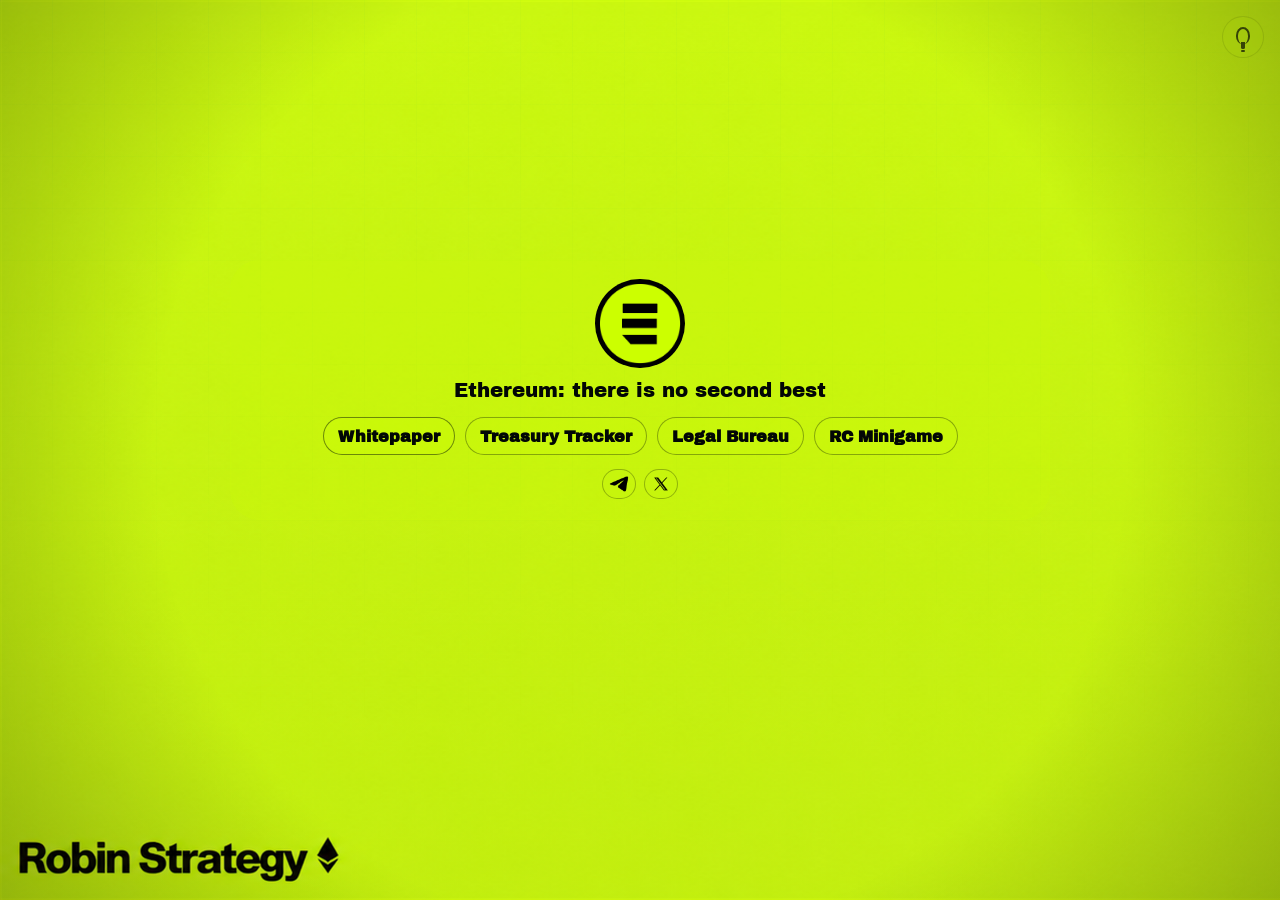
<file: index.html>
<!DOCTYPE html>
<html lang="en">
<head>
  <meta charset="UTF-8">
  <meta name="viewport" content="width=device-width, initial-scale=1.0">
  <title>Robin Strategy</title>
  <link rel="preconnect" href="https://fonts.googleapis.com">
  <link rel="preconnect" href="https://fonts.gstatic.com" crossorigin>
  <link href="https://fonts.googleapis.com/css2?family=Archivo+Black&family=Cinzel:wght@600;700;800&family=Inter:wght@400;500;600;700;800;900&display=swap" rel="stylesheet">
  <link rel="stylesheet" href="assets/styles.css?v=20260823-robin-strategy-wordmark">
</head>
<body class="scene-page city-scene">
  <div class="scene-illustration"></div>
  <div class="shell">
    <header>
      <div class="hero-wrap">
        <div class="hero-copy">
          <div class="hero-title-row">
            <img class="hero-logo" src="assets/strategy-bubble-logo-neon.png?v=20260813-center-e-logo" alt="" aria-hidden="true">
          </div>
          <p class="hero-subtitle">Ethereum: there is no second best</p>
          <div class="button-row">
            <a class="button button-primary" href="pages/whitepaper.html">Whitepaper</a>
            <a class="button" href="pages/treasury.html">Treasury Tracker</a>
            <a class="button" href="pages/legal.html">Legal Bureau</a>
            <a class="button" href="pages/robin-fight.html">RC Minigame</a>
          </div>
          <div class="social-row" aria-label="Social links">
            <a class="social-button" href="https://t.me/+gXrAQ1jg_IIzNjE5" target="_blank" rel="noopener noreferrer" aria-label="Telegram">
              <img class="social-icon social-icon-plane" src="assets/social-telegram.png?v=20260813-telegram-solid" alt="" aria-hidden="true">
            </a>
            <a class="social-button" href="https://x.com/RobinStrategies" target="_blank" rel="noopener noreferrer" aria-label="Twitter">
              <img class="social-icon social-icon-x" src="assets/social-x.png?v=20260813-x-thick-stroke" alt="" aria-hidden="true">
            </a>
          </div>
        </div>
      </div>
    </header>
  </div>
  <script src="assets/dimmer.js?v=20260813-dimmer-toggle"></script>
</body>
</html>
</file>
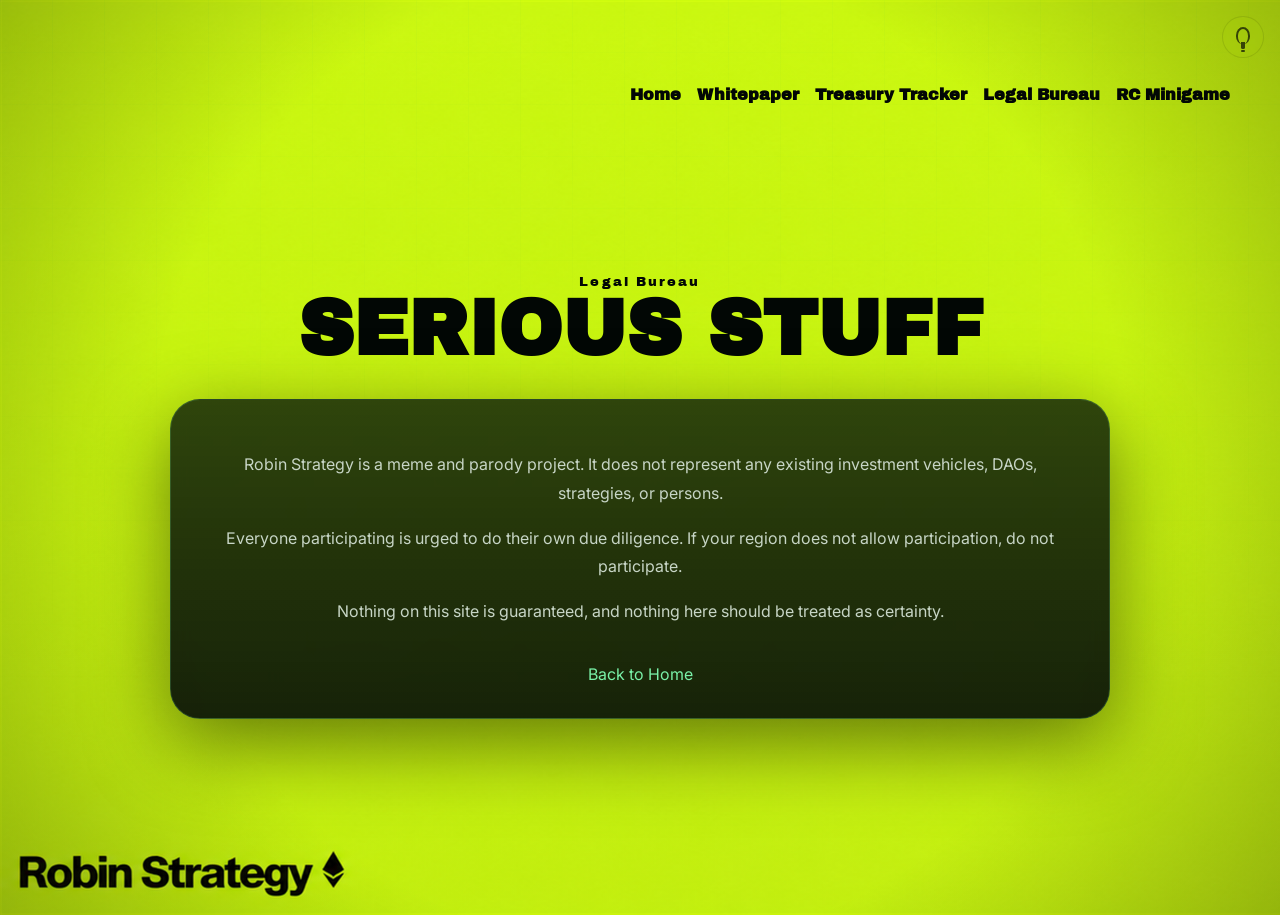
<file: pages/legal.html>
<!DOCTYPE html>
<html lang="en">
<head>
  <meta charset="UTF-8">
  <meta name="viewport" content="width=device-width, initial-scale=1.0">
  <title>Legal Bureau | Robin Strategy</title>
  <link rel="preconnect" href="https://fonts.googleapis.com">
  <link rel="preconnect" href="https://fonts.gstatic.com" crossorigin>
  <link href="https://fonts.googleapis.com/css2?family=Archivo+Black&family=Cinzel:wght@600;700;800&family=Inter:wght@400;500;600;700;800;900&display=swap" rel="stylesheet">
  <link rel="stylesheet" href="../assets/styles.css?v=20260823-robin-strategy-wordmark">
</head>
<body class="scene-page bureau-scene">
  <div class="scene-illustration"></div>
  <div class="shell">
    <nav class="topbar">
      <div class="nav-links">
        <a href="../index.html">Home</a>
        <a href="whitepaper.html">Whitepaper</a>
        <a href="treasury.html">Treasury Tracker</a>
        <a href="legal.html">Legal Bureau</a>
        <a href="robin-fight.html">RC Minigame</a>
      </div>
    </nav>
    <main class="page-wrap">
      <section class="page-hero">
        <p class="eyebrow">Legal Bureau</p>
        <h1>Serious Stuff</h1>
      </section>
      <section class="content-card">
        <p>
          Robin Strategy is a meme and parody project. It does not represent any existing investment
          vehicles, DAOs, strategies, or persons.
        </p>
        <p>
          Everyone participating is urged to do their own due diligence. If your region does not allow
          participation, do not participate.
        </p>
        <p>
          Nothing on this site is guaranteed, and nothing here should be treated as certainty.
        </p>
        <a class="back-link" href="../index.html">Back to Home</a>
      </section>
    </main>
  </div>
  <script src="../assets/dimmer.js?v=20260813-dimmer-toggle"></script>
</body>
</html>
</file>
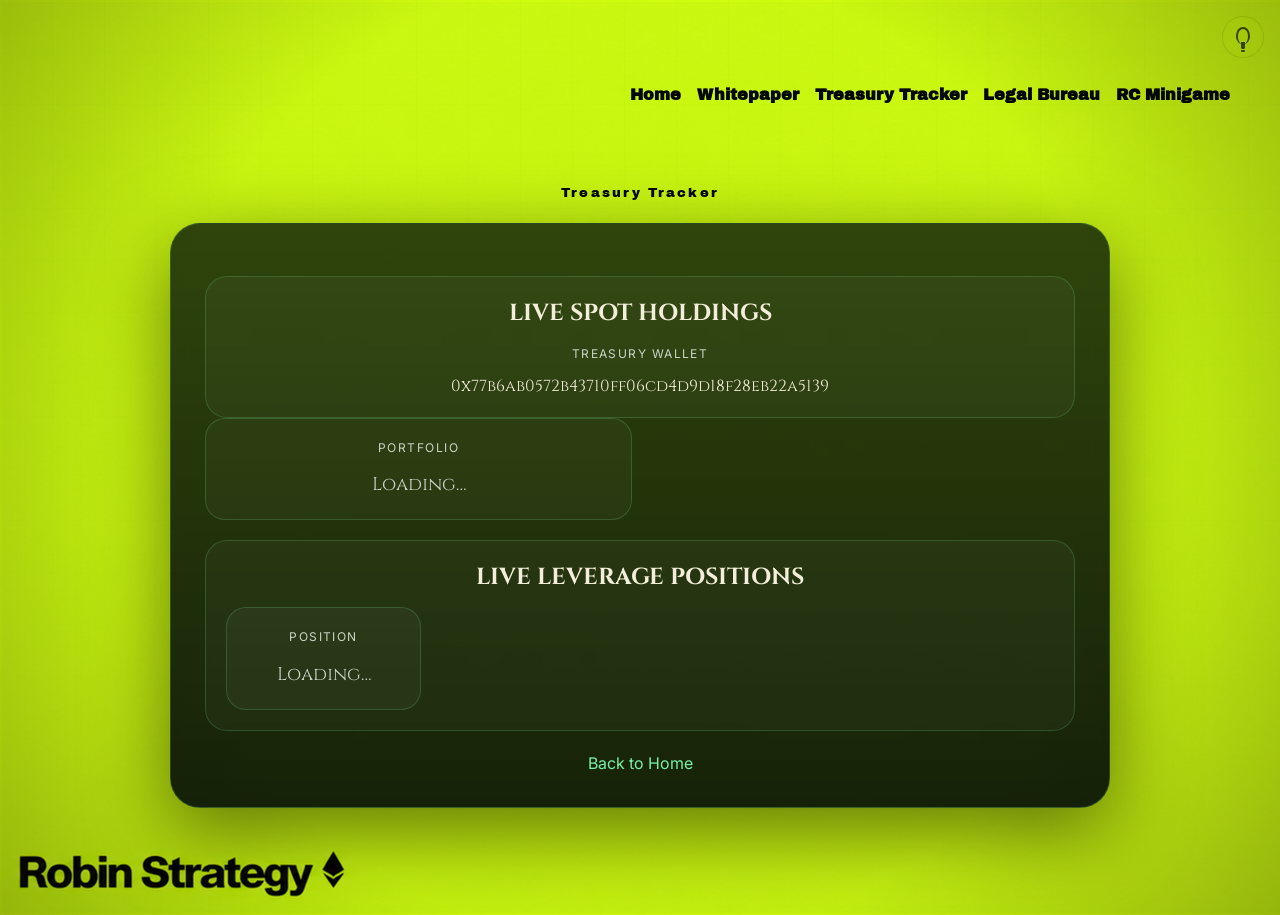
<file: pages/treasury.html>
<!DOCTYPE html>
<html lang="en">
<head>
  <meta charset="UTF-8">
  <meta name="viewport" content="width=device-width, initial-scale=1.0">
  <title>Treasury Tracker | Robin Strategy</title>
  <link rel="preconnect" href="https://fonts.googleapis.com">
  <link rel="preconnect" href="https://fonts.gstatic.com" crossorigin>
  <link href="https://fonts.googleapis.com/css2?family=Archivo+Black&family=Cinzel:wght@600;700;800&family=Inter:wght@400;500;600;700;800;900&display=swap" rel="stylesheet">
  <link rel="stylesheet" href="../assets/styles.css?v=20260823-robin-strategy-wordmark">
</head>
<body class="scene-page tracker-scene">
  <div class="scene-illustration"></div>
  <div class="shell">
    <nav class="topbar">
      <div class="nav-links">
        <a href="../index.html">Home</a>
        <a href="whitepaper.html">Whitepaper</a>
        <a href="treasury.html">Treasury Tracker</a>
        <a href="legal.html">Legal Bureau</a>
        <a href="robin-fight.html">RC Minigame</a>
      </div>
    </nav>
    <main class="page-wrap">
      <section class="page-hero">
        <p class="eyebrow">Treasury Tracker</p>
      </section>
      <section class="content-card">
        <div class="tracker-note">
          <h2>LIVE SPOT HOLDINGS</h2>
          <p class="tracker-label">Treasury Wallet</p>
          <a class="treasury-address" href="https://robinhoodchain.blockscout.com/address/0x77b6ab0572b43710ff06cd4d9d18f28eb22a5139" target="_blank" rel="noopener noreferrer">0x77b6ab0572b43710ff06cd4d9d18f28eb22a5139</a>
        </div>
        <div class="tracker-grid treasury-holdings" id="treasury-holdings" aria-live="polite">
          <div class="tracker-box">
            <p class="tracker-label">Portfolio</p>
            <p class="tracker-value">Loading…</p>
          </div>
        </div>
        <div class="tracker-note hyperliquid-note">
          <h2>LIVE LEVERAGE POSITIONS</h2>
          <div class="tracker-grid hyperliquid-grid" id="hyperliquid-positions" aria-live="polite">
            <div class="tracker-box">
              <p class="tracker-label">Position</p>
              <p class="tracker-value">Loading…</p>
            </div>
          </div>
        </div>
        <a class="back-link" href="../index.html">Back to Home</a>
      </section>
    </main>
  </div>
  <script src="../assets/treasury.js?v=20260823-trusted-portfolio"></script>
  <script src="../assets/dimmer.js?v=20260813-dimmer-toggle"></script>
</body>
</html>
</file>
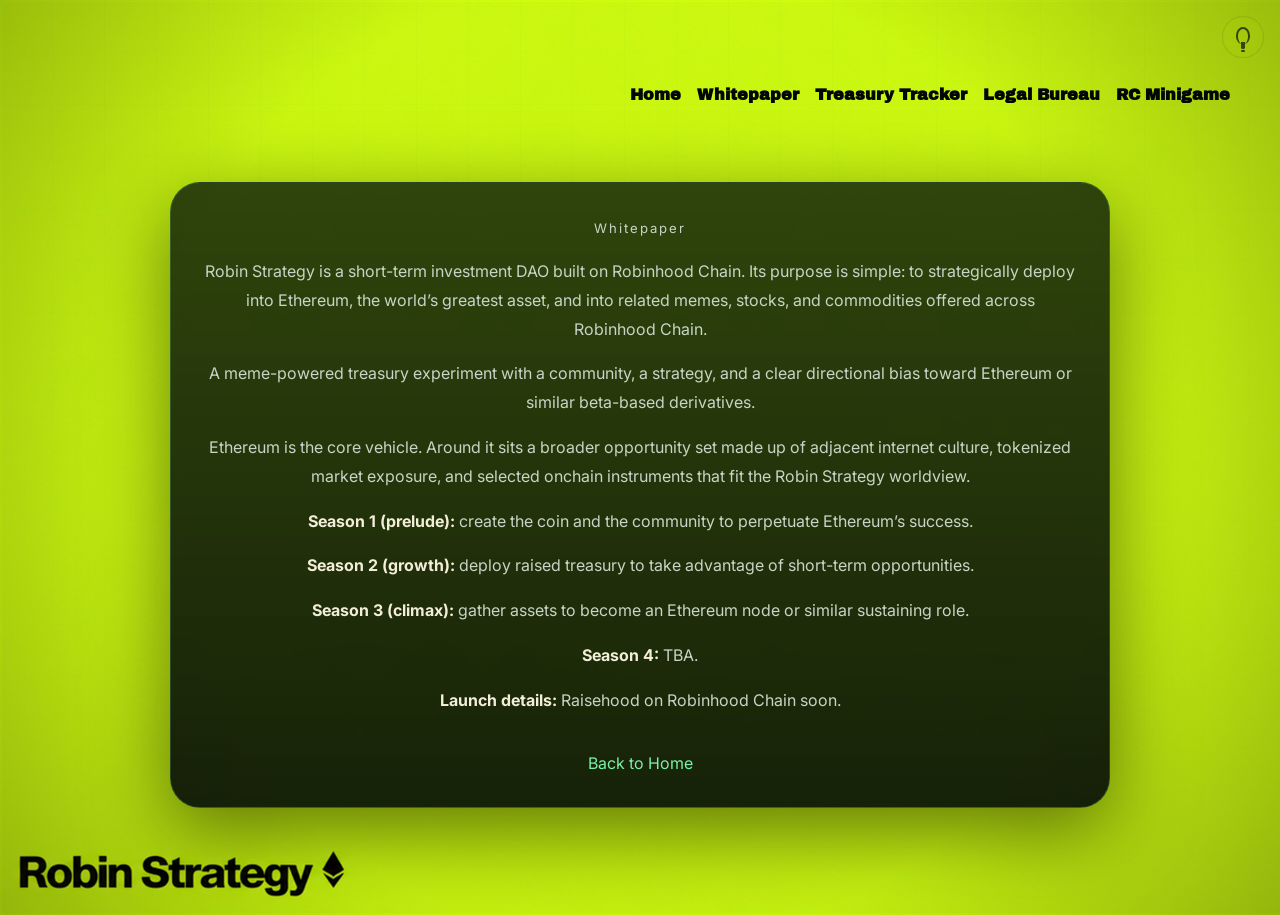
<file: pages/whitepaper.html>
<!DOCTYPE html>
<html lang="en">
<head>
  <meta charset="UTF-8">
  <meta name="viewport" content="width=device-width, initial-scale=1.0">
  <title>Whitepaper | Robin Strategy</title>
  <link rel="preconnect" href="https://fonts.googleapis.com">
  <link rel="preconnect" href="https://fonts.gstatic.com" crossorigin>
  <link href="https://fonts.googleapis.com/css2?family=Archivo+Black&family=Cinzel:wght@600;700;800&family=Inter:wght@400;500;600;700;800;900&display=swap" rel="stylesheet">
  <link rel="stylesheet" href="../assets/styles.css?v=20260823-robin-strategy-wordmark">
</head>
<body class="scene-page manor-scene">
  <div class="scene-illustration"></div>
  <div class="shell">
    <nav class="topbar">
      <div class="nav-links">
        <a href="../index.html">Home</a>
        <a href="whitepaper.html">Whitepaper</a>
        <a href="treasury.html">Treasury Tracker</a>
        <a href="legal.html">Legal Bureau</a>
        <a href="robin-fight.html">RC Minigame</a>
      </div>
    </nav>
    <main class="page-wrap">
      <section class="content-card">
        <p class="eyebrow">Whitepaper</p>
        <p>
          Robin Strategy is a short-term investment DAO built on Robinhood Chain. Its purpose is simple:
          to strategically deploy into Ethereum, the world&rsquo;s greatest asset, and into related memes,
          stocks, and commodities offered across Robinhood Chain.
        </p>
        <p>
          A meme-powered treasury experiment with a community, a strategy, and a clear directional bias toward
          Ethereum or similar beta-based derivatives.
        </p>
        <p>
          Ethereum is the core vehicle. Around it sits a broader opportunity set made up of adjacent internet culture,
          tokenized market exposure, and selected onchain instruments that fit the Robin Strategy worldview.
        </p>
        <p>
          <strong>Season 1 (prelude):</strong> create the coin and the community to perpetuate Ethereum&rsquo;s success.
        </p>
        <p>
          <strong>Season 2 (growth):</strong> deploy raised treasury to take advantage of short-term opportunities.
        </p>
        <p>
          <strong>Season 3 (climax):</strong> gather assets to become an Ethereum node or similar sustaining role.
        </p>
        <p>
          <strong>Season 4:</strong> TBA.
        </p>
        <p><strong>Launch details:</strong> Raisehood on Robinhood Chain soon.</p>
        <a class="back-link" href="../index.html">Back to Home</a>
      </section>
    </main>
  </div>
  <script src="../assets/dimmer.js?v=20260813-dimmer-toggle"></script>
</body>
</html>
</file>
<file: assets/styles.css>
:root {
  --bg: #020705;
  --bg-deep: #04361d;
  --green: #ccff00;
  --green-bright: #ccff00;
  --green-glow: #79f1a8;
  --ivory: #f3eed9;
  --muted: #c7d5c6;
  --panel: rgba(4, 19, 11, 0.78);
  --panel-strong: rgba(3, 11, 8, 0.9);
  --line: rgba(121, 241, 168, 0.18);
  --shadow: rgba(0, 0, 0, 0.5);
}

* {
  box-sizing: border-box;
}

html {
  scroll-behavior: smooth;
}

body {
  margin: 0;
  background: linear-gradient(180deg, #031008 0%, #020705 100%);
  color: var(--ivory);
  font-family: "Archivo Black", "Inter", "Arial Black", sans-serif;
}

a {
  color: inherit;
  text-decoration: none;
}

.scene-page {
  min-height: 100vh;
  min-height: 100dvh;
  position: relative;
  isolation: isolate;
  overflow-x: hidden;
  overflow-y: auto;
  background:
    radial-gradient(circle at top, rgba(48, 181, 102, 0.2), transparent 30%),
    linear-gradient(180deg, rgba(4, 19, 11, 0.94), rgba(2, 7, 5, 1));
}

.scene-page::before,
.scene-page::after {
  content: "";
  position: absolute;
  inset: 0;
  z-index: 0;
  pointer-events: none;
}

.scene-page::before {
  background:
    linear-gradient(90deg, rgba(48, 181, 102, 0.05) 1px, transparent 1px),
    linear-gradient(rgba(48, 181, 102, 0.04) 1px, transparent 1px);
  background-size: 52px 52px;
  mask-image: linear-gradient(180deg, rgba(0, 0, 0, 0.55), transparent 85%);
}

.scene-page::after {
  background: radial-gradient(circle at center, transparent 62%, rgba(0, 0, 0, 0.24) 100%);
}

.site-dimmer-overlay {
  position: fixed;
  inset: 0;
  z-index: 1;
  pointer-events: none;
  opacity: 0;
  background:
    radial-gradient(circle at top right, rgba(0, 0, 0, 0.14), rgba(0, 0, 0, 0.3) 34%, rgba(0, 0, 0, 0.2) 100%),
    linear-gradient(180deg, rgba(0, 0, 0, 0.1), rgba(0, 0, 0, 0.18));
  transition: opacity 180ms ease;
}

.site-dimmed .site-dimmer-overlay {
  opacity: 1;
}

.site-dimmer-toggle {
  position: fixed;
  top: max(16px, env(safe-area-inset-top));
  right: max(16px, env(safe-area-inset-right));
  z-index: 5;
  border: 1px solid rgba(2, 14, 7, 0.16);
  border-radius: 50%;
  background: rgba(204, 255, 0, 0.08);
  color: #020705;
  width: 42px;
  height: 42px;
  padding: 0;
  font: inherit;
  line-height: 1;
  cursor: pointer;
  box-shadow: none;
  backdrop-filter: blur(2px);
  transition: transform 160ms ease, background 160ms ease, border-color 160ms ease, opacity 160ms ease;
}

.site-dimmer-toggle:hover {
  transform: translateY(-1px);
  background: rgba(204, 255, 0, 0.18);
  border-color: rgba(2, 14, 7, 0.28);
}

.site-dimmer-toggle[aria-pressed="false"] {
  opacity: 0.68;
}

.site-dimmer-toggle[aria-pressed="true"] {
  background: rgba(2, 7, 5, 0.12);
  border-color: rgba(2, 14, 7, 0.24);
  opacity: 0.9;
}

.dimmer-bulb {
  position: relative;
  display: inline-block;
  width: 14px;
  height: 17px;
  border: 2px solid currentColor;
  border-bottom: 0;
  border-radius: 50% 50% 44% 44%;
  color: #020705;
}

.dimmer-bulb::before {
  content: "";
  position: absolute;
  left: 3px;
  right: 3px;
  bottom: -5px;
  height: 5px;
  border: 2px solid currentColor;
  border-top: 0;
  border-radius: 0 0 4px 4px;
}

.dimmer-bulb::after {
  content: "";
  position: absolute;
  left: 3px;
  right: 3px;
  bottom: -8px;
  height: 2px;
  border-radius: 999px;
  background: currentColor;
}

.city-scene,
.manor-scene,
.tracker-scene,
.bureau-scene {
  background:
    linear-gradient(180deg, rgba(204, 255, 0, 0.02) 0%, rgba(1, 7, 4, 0.04) 100%),
    url("strategy-header-robin-strategy-3k.png?v=20260823-robin-strategy-wordmark-3k") left bottom / cover no-repeat,
    #ccff00;
}

.city-scene .scene-illustration,
.manor-scene .scene-illustration,
.tracker-scene .scene-illustration,
.bureau-scene .scene-illustration {
  display: none;
}

.scene-illustration {
  position: absolute;
  inset: 0;
  overflow: hidden;
  pointer-events: none;
}

.scene-illustration::before,
.scene-illustration::after {
  content: "";
  position: absolute;
}

.city-scene .hero-copy {
  background: rgba(204, 255, 0, 0.18);
  border-color: rgba(204, 255, 0, 0.08);
  box-shadow: none;
  backdrop-filter: none;
}

.city-scene .scene-illustration::before {
  inset: 0;
  background:
    repeating-linear-gradient(90deg, transparent 0 44px, rgba(121, 241, 168, 0.08) 45px, transparent 47px),
    repeating-linear-gradient(180deg, transparent 0 88px, rgba(121, 241, 168, 0.035) 89px, transparent 92px);
  opacity: 0.34;
  filter: blur(0.3px);
  animation: matrix-code-fall 9s linear infinite;
  clip-path: none;
}

.city-scene .scene-illustration::after {
  inset: 0;
  background:
    radial-gradient(circle at 69% 25%, rgba(121, 241, 168, 0.18), transparent 8%),
    radial-gradient(circle at 82% 22%, rgba(121, 241, 168, 0.12), transparent 11%),
    linear-gradient(180deg, transparent, rgba(2, 7, 5, 0.52));
  animation: skyline-glow 5.5s ease-in-out infinite;
}

.manor-scene .scene-illustration::before {
  left: 14%;
  right: 14%;
  bottom: 10%;
  height: 55%;
  background:
    linear-gradient(180deg, rgba(121, 241, 168, 0.12), rgba(0, 0, 0, 0.9)),
    linear-gradient(90deg, transparent 0 18%, rgba(121, 241, 168, 0.15) 18% 19%, transparent 19% 31%, rgba(121, 241, 168, 0.12) 31% 32%, transparent 32% 50%, rgba(121, 241, 168, 0.14) 50% 51%, transparent 51% 68%, rgba(121, 241, 168, 0.12) 68% 69%, transparent 69% 82%, rgba(121, 241, 168, 0.15) 82% 83%, transparent 83% 100%);
  clip-path: polygon(0 100%, 0 63%, 10% 54%, 18% 54%, 22% 44%, 32% 44%, 38% 22%, 50% 6%, 62% 22%, 68% 44%, 78% 44%, 82% 54%, 90% 54%, 100% 63%, 100% 100%);
}

.tracker-scene .scene-illustration::before {
  left: 7%;
  right: 7%;
  top: 20%;
  bottom: 14%;
  border: 1px solid rgba(121, 241, 168, 0.1);
  border-radius: 28px;
  background:
    linear-gradient(90deg, rgba(121, 241, 168, 0.05) 1px, transparent 1px),
    linear-gradient(rgba(121, 241, 168, 0.05) 1px, transparent 1px),
    linear-gradient(180deg, rgba(7, 26, 17, 0.6), rgba(2, 7, 5, 0.1));
  background-size: 36px 36px, 36px 36px, auto;
  box-shadow: inset 0 0 90px rgba(121, 241, 168, 0.04);
}

.tracker-scene .scene-illustration::after {
  left: 10%;
  right: 10%;
  top: 44%;
  height: 18%;
  background:
    linear-gradient(90deg,
      rgba(121, 241, 168, 0.12) 0%,
      rgba(121, 241, 168, 0.35) 8%,
      rgba(121, 241, 168, 0.08) 17%,
      rgba(121, 241, 168, 0.42) 29%,
      rgba(121, 241, 168, 0.16) 39%,
      rgba(121, 241, 168, 0.55) 48%,
      rgba(121, 241, 168, 0.22) 58%,
      rgba(121, 241, 168, 0.34) 68%,
      rgba(121, 241, 168, 0.14) 79%,
      rgba(121, 241, 168, 0.48) 90%,
      rgba(121, 241, 168, 0.08) 100%);
  clip-path: polygon(0 88%, 8% 72%, 14% 76%, 23% 41%, 31% 60%, 39% 34%, 48% 40%, 58% 14%, 68% 26%, 78% 11%, 87% 21%, 100% 0, 100% 100%, 0 100%);
  filter: drop-shadow(0 0 16px rgba(121, 241, 168, 0.25));
}

.bureau-scene .scene-illustration::before {
  left: 12%;
  right: 12%;
  bottom: 10%;
  height: 48%;
  background:
    linear-gradient(180deg, rgba(121, 241, 168, 0.08), rgba(0, 0, 0, 0.82)),
    linear-gradient(90deg, transparent 0 12%, rgba(121, 241, 168, 0.12) 12% 12.4%, transparent 12.4% 36%, rgba(121, 241, 168, 0.13) 36% 36.4%, transparent 36.4% 64%, rgba(121, 241, 168, 0.11) 64% 64.4%, transparent 64.4% 88%, rgba(121, 241, 168, 0.12) 88% 88.4%, transparent 88.4% 100%);
  clip-path: polygon(0 100%, 0 38%, 18% 38%, 18% 0, 82% 0, 82% 38%, 100% 38%, 100% 100%);
}

.bureau-scene .scene-illustration::after {
  left: 20%;
  right: 20%;
  top: 24%;
  height: 20%;
  border: 1px solid rgba(121, 241, 168, 0.12);
  border-radius: 22px;
  background:
    radial-gradient(circle at 24% 40%, rgba(121, 241, 168, 0.16), transparent 10%),
    radial-gradient(circle at 57% 55%, rgba(121, 241, 168, 0.14), transparent 11%),
    radial-gradient(circle at 78% 25%, rgba(121, 241, 168, 0.18), transparent 9%),
    linear-gradient(180deg, rgba(5, 18, 12, 0.85), rgba(2, 7, 5, 0.25));
}

.shell {
  position: relative;
  z-index: 2;
  min-height: 100vh;
  min-height: 100dvh;
  display: flex;
  flex-direction: column;
}

.topbar {
  width: min(1180px, calc(100% - 32px));
  margin: 0 auto;
  padding: 24px 0 0;
  display: flex;
  justify-content: space-between;
  align-items: center;
  gap: 16px;
  flex-wrap: wrap;
}

.manor-scene .topbar,
.tracker-scene .topbar,
.bureau-scene .topbar {
  padding-top: 86px;
  justify-content: flex-end;
}

.home-topbar-hidden {
  visibility: hidden;
  height: 0;
  padding: 0;
  overflow: hidden;
}

.brand {
  font-family: "Archivo Black", "Inter", "Arial Black", sans-serif;
  font-weight: 400;
  letter-spacing: 0.1em;
  text-transform: none;
}

.home-brand-hidden {
  opacity: 0;
  pointer-events: none;
}

.nav-links {
  display: flex;
  gap: 16px;
  flex-wrap: wrap;
  color: #020705;
  font-weight: 800;
}

.nav-links a {
  transition: color 160ms ease, transform 160ms ease;
}

.nav-links a:hover {
  color: #020705;
  transform: translateY(-1px);
}

.hero-wrap,
.page-wrap {
  width: min(1180px, calc(100% - 32px));
  margin: 0 auto;
}

.hero-wrap {
  width: 100%;
  min-height: calc(100vh - 88px);
  min-height: calc(100dvh - 88px);
  display: flex;
  align-items: center;
  justify-content: center;
  padding: 32px 0 64px;
}

.hero-copy {
  width: min(820px, calc(100vw - 88px));
  max-width: 100%;
  padding: 18px 30px 20px;
  border: 1px solid var(--line);
  border-radius: 30px;
  background: linear-gradient(180deg, rgba(4, 19, 11, 0.54), rgba(3, 11, 8, 0.66));
  box-shadow: 0 24px 80px var(--shadow);
  backdrop-filter: blur(8px);
  animation: fade-up 900ms ease;
  text-align: center;
}

.eyebrow {
  margin: 0 0 10px;
  color: var(--green-glow);
  text-transform: none;
  letter-spacing: 0.16em;
  font-size: 0.82rem;
}

h1,
h2,
h3 {
  margin-top: 0;
  font-family: "Archivo Black", "Inter", "Arial Black", sans-serif;
}

.hero-title {
  margin: 0;
  font-family: "Archivo Black", "Inter", "Arial Black", sans-serif;
  font-weight: 400;
  font-size: clamp(2.65rem, 4.65vw, 3.5rem);
  line-height: 0.92;
  text-transform: none;
  letter-spacing: -0.055em;
  color: #020705;
  max-width: 100%;
  margin-inline: auto;
  overflow-wrap: normal;
  white-space: normal;
  min-width: 0;
}

.hero-title-row {
  display: flex;
  align-items: center;
  justify-content: center;
  gap: 4px;
  margin-bottom: 12px;
}

.hero-logo {
  width: clamp(82px, 7vw, 116px);
  height: clamp(82px, 7vw, 116px);
  border-radius: 50%;
  object-fit: cover;
  flex: 0 0 auto;
}

.hero-subtitle {
  margin: 0 0 12px;
  font-family: "Archivo Black", "Inter", "Arial Black", sans-serif;
  font-size: clamp(1.05rem, 1.55vw, 1.35rem);
  color: #020705;
  font-weight: 400;
}

.hero-support {
  margin: 0;
  max-width: 860px;
  color: var(--muted);
  font-size: 1rem;
  line-height: 1.75;
  margin-inline: auto;
}

.button-row {
  display: flex;
  max-width: 100%;
  gap: 10px;
  flex-wrap: wrap;
  margin-top: 16px;
  justify-content: center;
}

.button {
  display: inline-flex;
  align-items: center;
  justify-content: center;
  min-height: 38px;
  padding: 0 14px;
  border-radius: 999px;
  border: 1px solid rgba(2, 14, 7, 0.34);
  background: rgba(204, 255, 0, 0.16);
  color: #020705;
  font-weight: 800;
  text-align: center;
  white-space: nowrap;
  transition: transform 160ms ease, border-color 160ms ease, background 160ms ease;
}

.button:hover {
  transform: translateY(-2px);
  border-color: rgba(2, 14, 7, 0.58);
  background: rgba(204, 255, 0, 0.28);
}

.button-primary {
  background: rgba(204, 255, 0, 0.32);
  border-color: rgba(2, 14, 7, 0.48);
}

.social-row {
  display: flex;
  justify-content: center;
  gap: 8px;
  margin-top: 14px;
}

.social-button {
  display: inline-flex;
  align-items: center;
  justify-content: center;
  width: 34px;
  height: 30px;
  padding: 0;
  border: 1px solid rgba(2, 14, 7, 0.28);
  border-radius: 999px;
  background: rgba(204, 255, 0, 0.06);
  color: #020705;
  font-size: 1rem;
  font-weight: 900;
  line-height: 1;
  opacity: 1;
  transition: transform 160ms ease, background 160ms ease, border-color 160ms ease, opacity 160ms ease;
}

.social-button:hover {
  transform: translateY(-1px);
  background: rgba(204, 255, 0, 0.16);
  border-color: rgba(2, 14, 7, 0.44);
  opacity: 1;
}

.social-icon {
  display: block;
  width: 17px;
  height: 17px;
  object-fit: contain;
  opacity: 0.96;
}

.social-icon-plane {
  width: 20px;
  height: 20px;
  opacity: 1;
}

.social-icon-x {
  width: 16px;
  height: 16px;
}

.page-wrap {
  padding: 44px 0 72px;
  display: flex;
  flex-direction: column;
  align-items: center;
  justify-content: center;
  min-height: calc(100vh - 88px);
}

.page-hero {
  width: min(940px, 100%);
  margin-bottom: 18px;
  padding: 0;
  border: 0;
  border-radius: 0;
  background: transparent;
  box-shadow: none;
  backdrop-filter: none;
  text-align: center;
}

.page-hero h1 {
  margin-bottom: 14px;
  font-size: clamp(2.4rem, 6vw, 4.8rem);
  line-height: 0.95;
  text-transform: uppercase;
  color: #020705;
}

.page-hero p {
  margin: 0;
  color: #020705;
  line-height: 1.75;
}

.tracker-scene .page-hero .eyebrow {
  color: #020705;
}

.content-card {
  width: min(940px, 100%);
  max-width: 100%;
  padding: 34px;
  border: 1px solid var(--line);
  border-radius: 30px;
  background: linear-gradient(180deg, rgba(4, 19, 11, 0.78), rgba(3, 11, 8, 0.9));
  box-shadow: 0 24px 80px var(--shadow);
  backdrop-filter: blur(8px);
  text-align: center;
  font-family: "Inter", sans-serif;
}

.content-card p,
.content-card li {
  color: var(--muted);
  line-height: 1.8;
  overflow-wrap: break-word;
}

.content-card strong {
  color: var(--ivory);
}

.content-card h2 {
  margin-top: 0;
  margin-bottom: 14px;
  font-family: "Cinzel", serif;
  font-size: 1.45rem;
}

.content-card h3 {
  margin-bottom: 8px;
  font-family: "Cinzel", serif;
  font-size: 1.05rem;
  text-transform: uppercase;
  letter-spacing: 0.08em;
}

.tracker-grid {
  display: grid;
  grid-template-columns: repeat(3, minmax(0, 1fr));
  gap: 16px;
  margin-bottom: 20px;
  text-align: center;
}

.treasury-holdings {
  grid-template-columns: repeat(2, minmax(0, 1fr));
}

.tracker-box {
  padding: 18px;
  border: 1px solid var(--line);
  border-radius: 20px;
  background: rgba(255, 255, 255, 0.03);
}

.tracker-label {
  margin: 0 0 10px;
  color: var(--green-glow);
  text-transform: uppercase;
  letter-spacing: 0.12em;
  font-size: 0.75rem;
}

.tracker-value {
  margin: 0;
  font-family: "Cinzel", serif;
  font-size: 1.15rem;
  color: var(--ivory);
}

.tracker-subvalue {
  margin: 8px 0 0;
  color: rgba(243, 238, 217, 0.72);
  font-size: 0.86rem;
}

.tracker-status {
  margin-bottom: 0;
  font-size: 0.86rem;
}

.treasury-address {
  display: inline-block;
  color: var(--ivory);
  font-family: "Cinzel", serif;
  overflow-wrap: anywhere;
}

.hyperliquid-note {
  margin-top: 20px;
}

.hyperliquid-grid {
  grid-template-columns: repeat(4, minmax(0, 1fr));
  margin-bottom: 0;
}

.tracker-note {
  margin-top: 18px;
  padding: 20px;
  border-radius: 22px;
  border: 1px solid var(--line);
  background: rgba(255, 255, 255, 0.03);
}

.back-link {
  display: inline-block;
  margin-top: 22px;
  color: var(--green-glow);
}

@keyframes fade-up {
  from {
    opacity: 0;
    transform: translateY(22px);
  }
  to {
    opacity: 1;
    transform: translateY(0);
  }
}

@keyframes pulse {
  0%, 100% {
    transform: scale(1);
    opacity: 0.9;
  }
  50% {
    transform: scale(1.08);
    opacity: 1;
  }
}

@keyframes matrix-code-fall {
  from {
    background-position: 0 -120px, 0 -240px;
  }
  to {
    background-position: 0 320px, 0 160px;
  }
}

@keyframes skyline-glow {
  0%, 100% {
    opacity: 0.72;
  }
  50% {
    opacity: 1;
  }
}

@media (max-width: 900px) {
  .tracker-grid {
    grid-template-columns: 1fr;
  }

  .topbar {
    align-items: flex-start;
    gap: 12px;
  }

  .nav-links {
    justify-content: flex-start;
    gap: 10px 14px;
  }

  .hero-copy,
  .page-hero,
  .content-card {
    padding: 24px;
  }

  .hero-copy {
    width: min(100%, calc(100% - 36px));
  }

  .hero-title {
    font-size: 2.65rem;
    line-height: 0.92;
    letter-spacing: -0.055em;
  }

  .hero-title-row {
    gap: 14px;
  }
}

@media (max-width: 560px) {
  .city-scene,
  .manor-scene,
  .tracker-scene,
  .bureau-scene {
    background-size: cover;
    background-position: left bottom;
  }

  .hero-wrap {
    width: 100%;
    overflow-x: hidden;
    padding-inline: 14px;
  }

  .hero-copy {
    width: 100%;
    max-width: 270px;
    min-width: 0;
    overflow: hidden;
    padding: 20px 16px 22px;
    border-radius: 24px;
  }

  .hero-title-row {
    flex-direction: column;
    gap: 8px;
    margin-bottom: 10px;
  }

  .hero-title {
    font-size: clamp(1.16rem, 5.4vw, 1.38rem);
    line-height: 0.95;
    letter-spacing: -0.04em;
    text-wrap: balance;
    overflow-wrap: normal;
  }

  .hero-logo {
    width: 74px;
    height: 74px;
  }

  .hero-subtitle {
    font-size: 1rem;
    line-height: 1.3;
  }

  .button-row {
    max-width: 250px;
    margin-inline: auto;
    gap: 8px 6px;
    margin-top: 14px;
  }

  .social-row {
    gap: 7px;
    margin-top: 12px;
  }

  .social-button {
    width: 32px;
    height: 28px;
  }

  .content-card {
    padding: 22px;
    border-radius: 22px;
  }

  .topbar {
    width: min(100%, calc(100% - 24px));
    padding-top: 16px;
  }

  .manor-scene .topbar,
  .tracker-scene .topbar,
  .bureau-scene .topbar {
    padding-top: 72px;
  }

  .brand {
    width: 100%;
  }

  .nav-links {
    width: 100%;
    gap: 8px 12px;
    font-size: 0.86rem;
    line-height: 1.4;
  }

  .page-wrap {
    width: 100%;
    min-height: auto;
    padding: 28px 12px 52px;
    justify-content: flex-start;
  }

  .content-card {
    border-radius: 22px;
    text-align: left;
  }

  .page-hero {
    text-align: left;
  }

  .button {
    min-height: 36px;
    padding: 0 9px;
    font-size: 0.74rem;
  }

  .site-dimmer-toggle {
    top: max(10px, env(safe-area-inset-top));
    right: max(10px, env(safe-area-inset-right));
    width: 36px;
    height: 36px;
    font-size: 1rem;
  }
}
</file>
